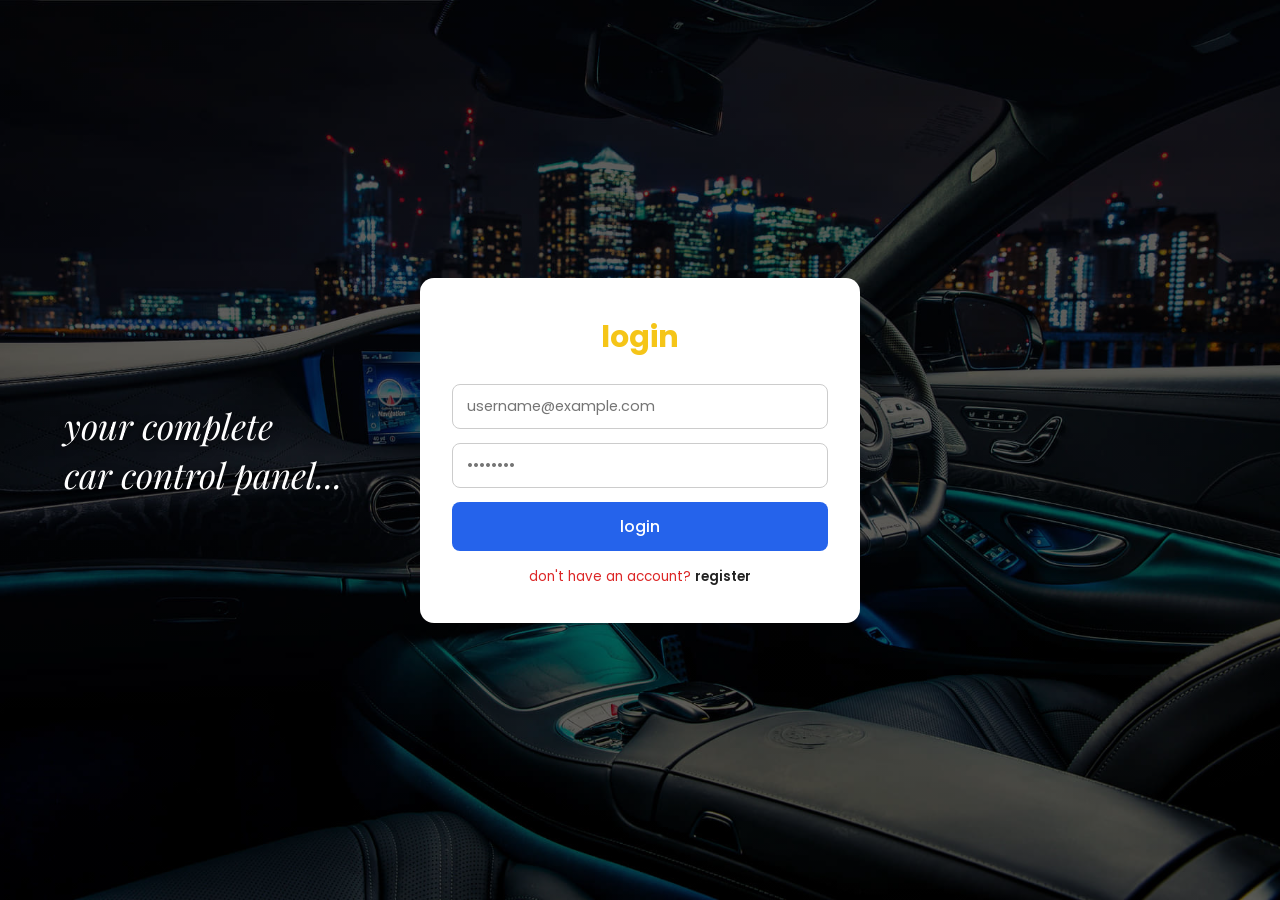
<file: index.html>
<!DOCTYPE html>
<html lang="en">
<head>
  <meta charset="UTF-8">
  <meta name="viewport" content="width=device-width, initial-scale=1.0">
  <title>Car Essentials – Login</title>
  <link rel="stylesheet" href="style/style.css">
</head>
<body>

  <p class="auth-bg-text">your complete<br>car control panel...</p>

  <div class="auth-page">
    <div class="auth-card">
      <h1 class="auth-title">login</h1>

      <div id="successMsg" class="success-msg"></div>

      <form id="loginForm" novalidate>
        <div class="form-group">
          <input type="text" id="email" class="form-input" placeholder="username@example.com">
          <span class="field-error" id="emailError">Please enter a valid email address</span>
        </div>
        <div class="form-group">
          <input type="password" id="password" class="form-input" placeholder="••••••••">
          <span class="field-error" id="passwordError">Password is required</span>
        </div>
        <button type="submit" class="btn btn-blue btn-full">login</button>
      </form>

      <div class="auth-link">
        don't have an account? <a href="register.html">register</a>
      </div>
    </div>
  </div>

  <script src="js/login.js"></script>
</body>
</html>
</file>
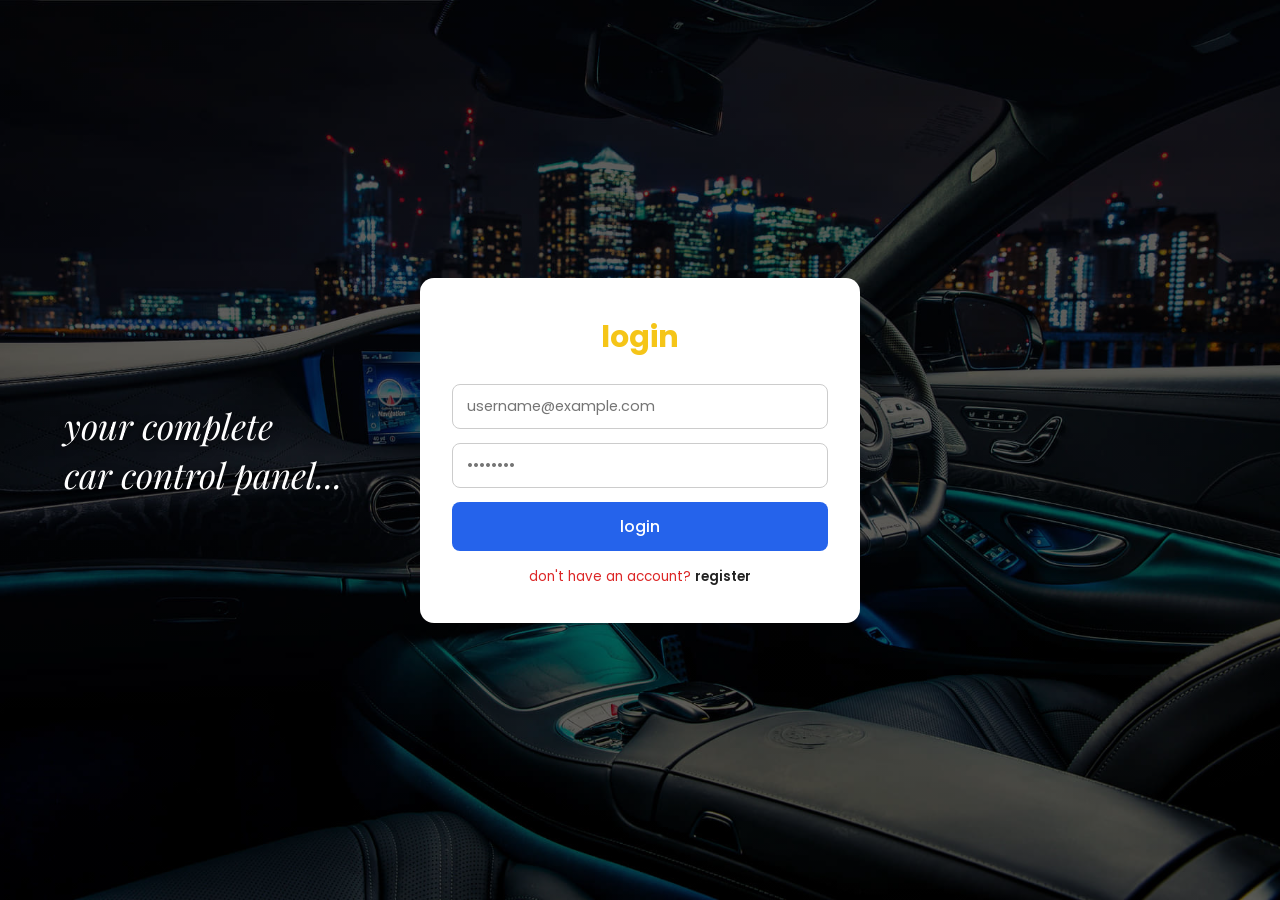
<file: home.html>
<!DOCTYPE html>
<html lang="en">
<head>
  <meta charset="UTF-8">
  <meta name="viewport" content="width=device-width, initial-scale=1.0">
  <title>Car Essentials – Home</title>
  <link rel="stylesheet" href="style/style.css">
</head>
<body>

  <div class="site-logo">
    🚗 car essentials
    <button class="logout-btn" id="logoutBtn">Logout</button>
  </div>

  <nav class="navbar">
    <a href="home.html"     class="nav-link active">🏠 <span>home</span></a>
    <a href="status.html"   class="nav-link">⚡ <span>status</span></a>
    <a href="controls.html" class="nav-link">⚙️ <span>controls</span></a>
    <a href="support.html"  class="nav-link">🎧 <span>support</span></a>
    <a href="account.html"  class="nav-link">👤 <span>account</span></a>
  </nav>

  <main class="page-content">
    <h1 class="page-title">Welcome to Car Essentials!</h1>

    <div class="home-panel card">
      <div class="car-img-wrap">
        <img src="images/car.jpg" alt="Your Car"
             onerror="this.parentElement.innerHTML='<div class=\'car-img-placeholder\'>🚗</div>'">
      </div>
      <div class="card status-panel">
        <div class="card-title">🚗 Car Status</div>
        <ul class="status-list" id="statusList"></ul>
      </div>
    </div>

    <div class="card road-support-section">
      <div class="card-title">🛠 Road Support</div>
      <p class="road-support-text">Find the nearest gas station with just a tap</p>
      <div id="gasToast" class="gas-toast hidden">⛽ Finding your location...</div>
      <div class="quick-actions">
        <button class="btn btn-yellow" id="gasBtn">⛽ Nearest Gas Station</button>
        <button class="btn btn-red" onclick="window.open('https://www.waze.com/live-map','_blank')">🔴 Waze</button>
        <button class="btn btn-green" onclick="window.open('https://www.google.com/maps','_blank')">G&nbsp; Google Maps</button>
      </div>
    </div>

    <div class="card">
      <div class="card-title">
        🌤 Driving Conditions
        <button class="btn btn-yellow hidden" id="refreshWeatherBtn">↺ Refresh</button>
      </div>
      <div id="weatherContent">
        <p class="loading-msg">Loading weather...</p>
      </div>
    </div>
  </main>

  <footer>
    🛡 Car Essentials App &nbsp;|&nbsp; © 2026 Ibraheem Iraqi &amp; Mohamad Agbaria
  </footer>

  <div class="toast" id="toast"></div>

  <script src="js/home.js"></script>
</body>
</html>
</file>
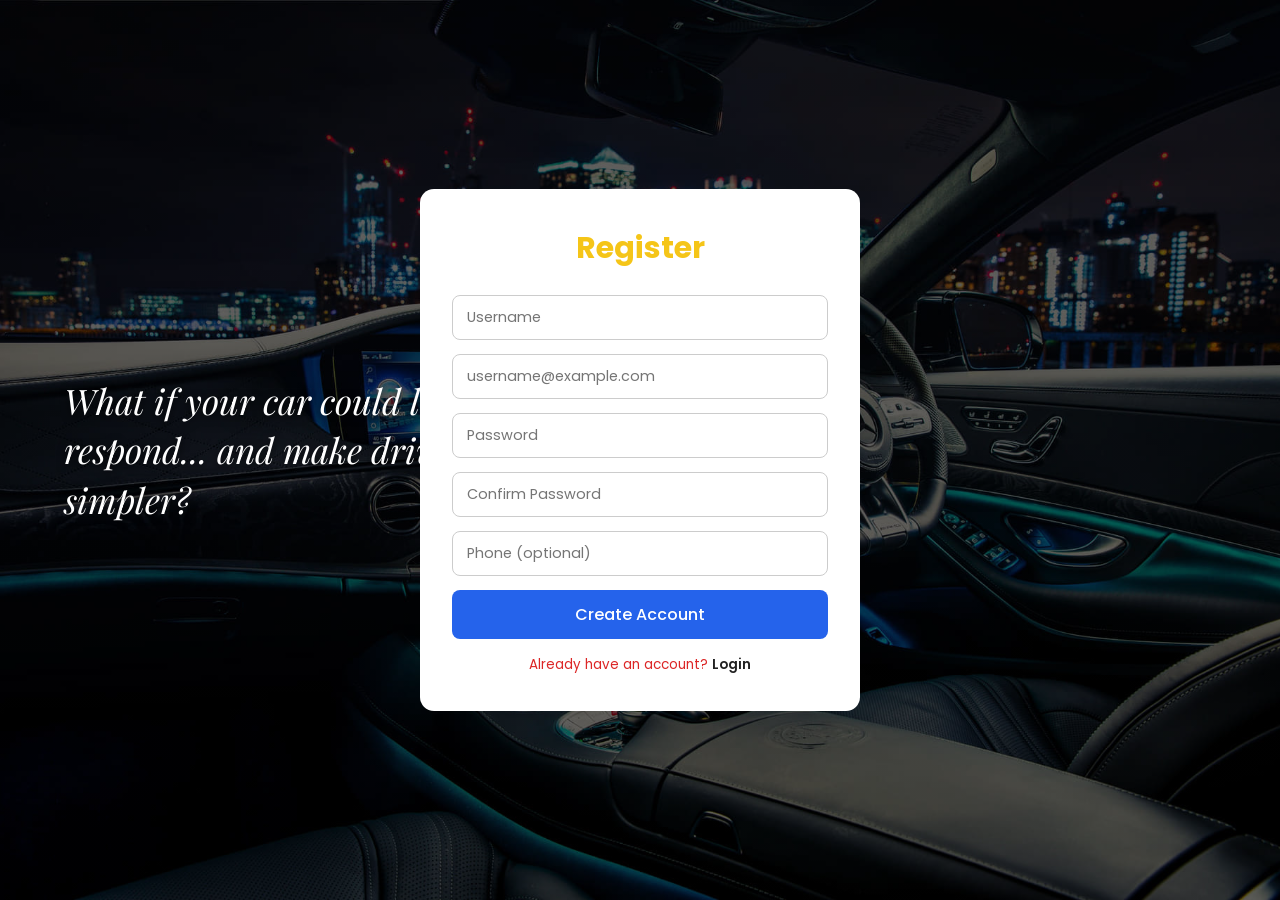
<file: register.html>
<!DOCTYPE html>
<html lang="en">
<head>
  <meta charset="UTF-8">
  <meta name="viewport" content="width=device-width, initial-scale=1.0">
  <title>Car Essentials – Register</title>
  <link rel="stylesheet" href="style/style.css">
</head>
<body>

  <p class="auth-bg-text">What if your car could listen... respond... and make driving simpler?</p>

  <div class="auth-page">
    <div class="auth-card">
      <h1 class="auth-title">Register</h1>

      <div id="successMsg" class="success-msg"></div>

      <form id="registerForm" novalidate>
        <div class="form-group">
          <input type="text" id="username" class="form-input" placeholder="Username">
          <span class="field-error" id="usernameError">Username is required</span>
        </div>
        <div class="form-group">
          <input type="email" id="email" class="form-input" placeholder="username@example.com">
          <span class="field-error" id="emailError">Please enter a valid email address</span>
        </div>
        <div class="form-group">
          <input type="password" id="password" class="form-input" placeholder="Password">
          <span class="field-error" id="passwordError">Password must be at least 6 characters</span>
        </div>
        <div class="form-group">
          <input type="password" id="confirmPassword" class="form-input" placeholder="Confirm Password">
          <span class="field-error" id="confirmError">Passwords do not match</span>
        </div>
        <div class="form-group">
          <input type="tel" id="phone" class="form-input" placeholder="Phone (optional)">
        </div>
        <button type="submit" class="btn btn-blue btn-full">Create Account</button>
      </form>

      <div class="auth-link">
        Already have an account? <a href="index.html">Login</a>
      </div>
    </div>
  </div>

  <script src="js/register.js"></script>
</body>
</html>
</file>
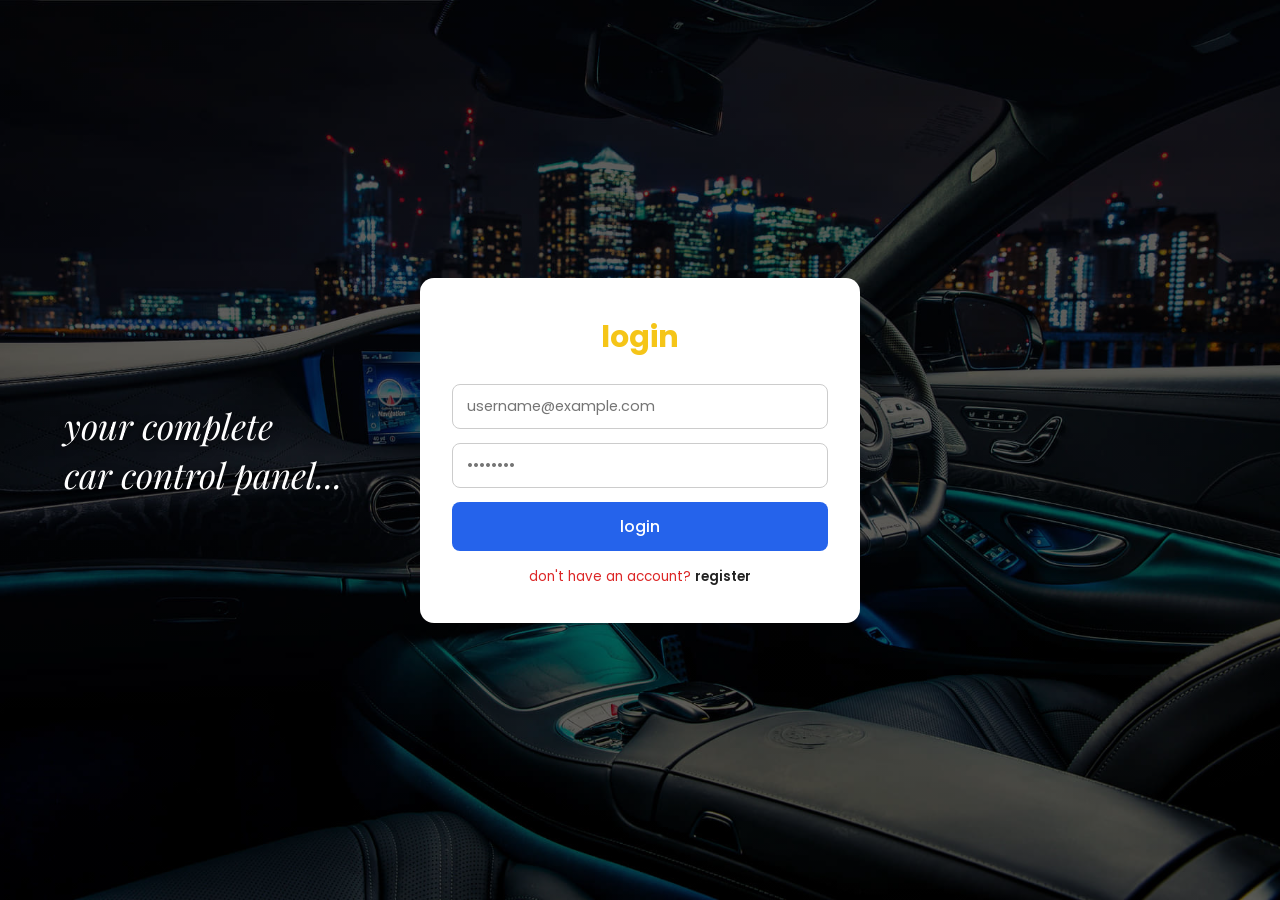
<file: support.html>
<!DOCTYPE html>
<html lang="en">
<head>
  <meta charset="UTF-8">
  <meta name="viewport" content="width=device-width, initial-scale=1.0">
  <title>Car Essentials – Support</title>
  <link rel="stylesheet" href="style/style.css">
</head>
<body>

  <div class="site-logo">
    🚗 car essentials
    <button class="logout-btn" onclick="localStorage.removeItem('token');localStorage.removeItem('user');window.location.href='index.html'">Logout</button>
  </div>

  <nav class="navbar">
    <a href="home.html"     class="nav-link">🏠 <span>home</span></a>
    <a href="status.html"   class="nav-link">⚡ <span>status</span></a>
    <a href="controls.html" class="nav-link">⚙️ <span>controls</span></a>
    <a href="support.html"  class="nav-link active">🎧 <span>support</span></a>
    <a href="account.html"  class="nav-link">👤 <span>account</span></a>
  </nav>

  <main class="page-content">
    <h1 class="page-title">🎧 Support</h1>

    <div class="support-layout">
      <div class="card">
        <div class="card-title">Send us a message</div>

        <div id="successMsg" class="success-msg"></div>

        <form id="supportForm" novalidate>
          <div class="form-group">
            <input type="text" id="name" class="form-input support-input"
              placeholder="Your Name">
            <span class="field-error" id="nameError">Name is required</span>
          </div>
          <div class="form-group">
            <input type="email" id="email" class="form-input support-input"
              placeholder="your@email.com">
            <span class="field-error" id="emailError">Please enter a valid email address</span>
          </div>
          <div class="form-group">
            <select id="issueType" class="form-input support-input">
              <option value="">Select Issue Type</option>
              <option value="technical">Technical Issue</option>
              <option value="billing">Billing</option>
              <option value="feature">Feature Request</option>
              <option value="other">Other</option>
            </select>
            <span class="field-error" id="issueError">Please select an issue type</span>
          </div>
          <div class="form-group">
            <textarea id="message" class="form-input support-input support-textarea" rows="4"
              placeholder="Describe your issue..."></textarea>
            <span class="field-error" id="messageError">Message must be at least 10 characters</span>
          </div>
          <button type="submit" class="btn btn-yellow btn-full">Submit Request</button>
        </form>
      </div>

      <div class="card">
        <div class="card-title">📋 My Tickets</div>
        <div id="ticketsList"><p class="loading-msg">Loading tickets...</p></div>
      </div>
    </div>
  </main>

  <footer>
    🛡 Car Essentials App &nbsp;|&nbsp; © 2026 Ibraheem Iraqi &amp; Mohamad Agbaria
  </footer>

  <script src="js/support.js"></script>
</body>
</html>
</file>
<file: style/style.css>
@import url('https://fonts.googleapis.com/css2?family=Poppins:wght@300;400;500;600;700&family=Playfair+Display:ital,wght@1,700&display=swap');

*, *::before, *::after { margin: 0; padding: 0; box-sizing: border-box; }

:root 
{
  --yellow:      #f5c518;
  --yellow-dark: #c9a000;
  --blue:        #2563eb;
  --red:         #dc2626;
  --green:       #16a34a;
  --orange:      #ea580c;
  --bg:          #0c0c0c;
  --card-bg:     rgba(10, 10, 10, 0.80);
  --card-border: rgba(245, 197, 24, 0.22);
  --text:        #ffffff;
  --muted:       #9ca3af;
  --nav-bg:      rgba(0, 0, 0, 0.90);
}

body 
{
  font-family: 'Poppins', sans-serif;
  color: var(--text);
  min-height: 100vh;
  background-color: var(--bg);
  background-image:
    linear-gradient(rgba(0,0,0,0.62), rgba(0,0,0,0.62)),
    url('../images/car-bg.jpg');
  background-size: cover;
  background-position: center;
  background-attachment: fixed;
}

a { text-decoration: none; }

/* Logo */
.site-logo 
{
  display: flex;
  justify-content: center;
  align-items: center;
  gap: 10px;
  padding: 13px 20px;
  font-size: 1.35rem;
  font-weight: 700;
  color: var(--orange);
  background: rgba(0,0,0,0.65);
  border-bottom: 1px solid rgba(255,255,255,0.08);
  position: relative;
}

.logout-btn 
{
  position: absolute;
  right: 20px;
  padding: 6px 16px;
  background: var(--red);
  color: #fff;
  border: none;
  border-radius: 6px;
  cursor: pointer;
  font-family: 'Poppins', sans-serif;
  font-size: 0.85rem;
  font-weight: 500;
  transition: background 0.2s;
}
.logout-btn:hover { background: #b91c1c; }

/* NavBar */
.navbar 
{
  display: flex;
  justify-content: center;
  align-items: center;
  gap: 6px;
  padding: 10px 16px;
  background: var(--nav-bg);
  border-bottom: 2px solid var(--yellow);
  flex-wrap: wrap;
  position: sticky;
  top: 0;
  z-index: 100;
}

.nav-link 
{
  display: flex;
  align-items: center;
  gap: 6px;
  padding: 7px 18px;
  border-radius: 20px;
  color: var(--muted);
  font-size: 0.88rem;
  font-weight: 500;
  transition: all 0.2s;
  border: 1px solid transparent;
}
.nav-link:hover { color: var(--text); background: rgba(255,255,255,0.08); }
.nav-link.active 
{
  background: rgba(20,20,20,0.9);
  color: var(--text);
  border: 1px solid rgba(255,255,255,0.55);
}

/* Layout */
.page-content 
{
  max-width: 1100px;
  margin: 0 auto;
  padding: 30px 20px 40px;
}

.page-title 
{
  text-align: center;
  font-size: 1.8rem;
  font-weight: 600;
  color: var(--yellow);
  margin-bottom: 26px;
}

.card 
{
  background: var(--card-bg);
  border: 1px solid var(--card-border);
  border-radius: 14px;
  padding: 24px;
  backdrop-filter: blur(10px);
}

.card-title 
{
  font-size: 1.05rem;
  font-weight: 600;
  color: var(--yellow);
  margin-bottom: 18px;
  display: flex;
  align-items: center;
  gap: 8px;
}

/* Buttons */
.btn 
{
  padding: 10px 20px;
  border: none;
  border-radius: 8px;
  font-family: 'Poppins', sans-serif;
  font-weight: 500;
  font-size: 0.9rem;
  cursor: pointer;
  transition: all 0.2s;
}
.btn-full { width: 100%; padding: 12px; font-size: 1rem; }
.btn-blue  { background: var(--blue);   color: #fff; }
.btn-blue:hover  { background: #1d4ed8; }
.btn-yellow { background: var(--yellow); color: #000; }
.btn-yellow:hover { background: var(--yellow-dark); }
.btn-red   { background: var(--red);    color: #fff; }
.btn-red:hover   { background: #b91c1c; }
.btn-green { background: var(--green);  color: #fff; }
.btn-green:hover { background: #15803d; }

/* Pages */
.auth-bg-text 
{
  position: fixed;
  top: 50%;
  left: 5%;
  transform: translateY(-50%);
  max-width: 38%;
  font-family: 'Playfair Display', Georgia, serif;
  font-style: italic;
  font-size: clamp(1.4rem, 3vw, 2.2rem);
  color: #fff;
  line-height: 1.4;
  text-shadow: 0 2px 8px rgba(0,0,0,0.8);
  pointer-events: none;
}

.auth-page 
{
  display: flex;
  justify-content: center;
  align-items: center;
  min-height: 100vh;
  padding: 20px;
}

.auth-card 
{
  background: #fff;
  border-radius: 14px;
  padding: 36px 32px;
  width: 100%;
  max-width: 440px;
  color: #333;
  position: relative;
  z-index: 1;
}

.auth-title 
{
  text-align: center;
  font-size: 1.9rem;
  font-weight: 700;
  color: var(--yellow);
  margin-bottom: 24px;
}

.form-group { margin-bottom: 14px; }

.form-input 
{
  width: 100%;
  padding: 11px 14px;
  border: 1px solid #ccc;
  border-radius: 8px;
  font-family: 'Poppins', sans-serif;
  font-size: 0.9rem;
  outline: none;
  transition: border-color 0.2s, box-shadow 0.2s;
  background: #fff;
  color: #333;
}
.form-input:focus 
{
  border-color: var(--yellow);
  box-shadow: 0 0 0 3px rgba(245,197,24,0.18);
}
.form-input.input-error { border-color: var(--red); }

.field-error 
{
  color: var(--red);
  font-size: 0.76rem;
  margin-top: 4px;
  display: none;
}
.field-error.visible { display: block; }

.success-msg 
{
  background: #d1fae5;
  color: #065f46;
  border: 1px solid #6ee7b7;
  border-radius: 8px;
  padding: 10px 14px;
  text-align: center;
  font-size: 0.88rem;
  display: none;
  margin-bottom: 14px;
}
.success-msg.visible { display: block; }

.auth-link 
{
  text-align: center;
  margin-top: 16px;
  font-size: 0.84rem;
  color: var(--red);
}
.auth-link a { color: #222; font-weight: 600; }

/* Home Page */
.home-panel 
{
  display: grid;
  grid-template-columns: 1fr 1fr;
  gap: 0;
  margin-bottom: 20px;
}

.car-img-wrap 
{
  border-radius: 10px 0 0 10px;
  overflow: hidden;
  background: rgba(0,0,0,0.3);
  min-height: 200px;
  display: flex;
  align-items: center;
  justify-content: center;
}

.car-img-wrap img 
{
  width: 100%;
  height: 100%;
  object-fit: cover;
  display: block;
}

.car-img-placeholder 
{
  font-size: 5rem;
  opacity: 0.5;
}

.status-panel 
{
  border-radius: 0 10px 10px 0;
  border-left: none;
}

.status-list { list-style: none; }
.status-list li 
{
  padding: 9px 0;
  border-bottom: 1px solid rgba(255,255,255,0.08);
  display: flex;
  align-items: center;
  gap: 10px;
  font-size: 0.93rem;
}
.status-list li:last-child { border-bottom: none; }

.quick-actions 
{
  display: flex;
  gap: 12px;
  flex-wrap: wrap;
  justify-content: center;
  margin-top: 22px;
}
.quick-actions .btn { border-radius: 10px; }

/* Controls Page */
.controls-grid 
{
  display: grid;
  grid-template-columns: repeat(3, 1fr);
  gap: 16px;
}

.control-card 
{
  background: rgba(18,18,18,0.85);
  border: 1px solid rgba(255,255,255,0.13);
  border-radius: 14px;
  padding: 22px 16px;
  text-align: center;
  cursor: pointer;
  transition: all 0.25s;
  user-select: none;
}
.control-card:hover 
{
  border-color: rgba(255,255,255,0.35);
  background: rgba(35,35,35,0.9);
}

.control-card.active 
{
  background: rgba(245,197,24,0.12);
  border-color: var(--yellow);
}

.control-card h3 
{
  font-size: 0.92rem;
  font-weight: 600;
  margin-bottom: 10px;
  color: var(--text);
}

.control-icon { font-size: 2.2rem; margin: 8px 0; }
.control-status { font-size: 0.8rem; color: var(--muted); margin-top: 6px; }

/* Status Page */
.telemetry-grid 
{
  display: grid;
  grid-template-columns: repeat(4, 1fr);
  gap: 16px;
}

.telemetry-item 
{
  background: var(--card-bg);
  border: 1px solid var(--card-border);
  border-radius: 12px;
  padding: 20px 14px;
  text-align: center;
  backdrop-filter: blur(8px);
}

.telemetry-label 
{
  font-size: 0.78rem;
  color: var(--muted);
  font-weight: 500;
  margin-bottom: 8px;
  text-transform: uppercase;
  letter-spacing: 0.04em;
}

.telemetry-value 
{
  font-size: 1.55rem;
  font-weight: 700;
  color: var(--yellow);
  line-height: 1;
}

.telemetry-unit 
{
  font-size: 0.78rem;
  color: var(--muted);
  display: block;
  margin-top: 4px;
}

/* Account Page */
.account-grid 
{
  display: grid;
  grid-template-columns: 1fr 1fr;
  gap: 20px;
}

.profile-field 
{
  padding: 6px 0;
  font-size: 0.93rem;
  border-bottom: 1px solid rgba(255,255,255,0.07);
}

.profile-field:last-of-type { border-bottom: none; }
.profile-field strong { color: var(--text); }
.profile-field span { color: var(--muted); }

.toast 
{
  position: fixed;
  bottom: 24px;
  right: 24px;
  background: rgba(12,12,12,0.96);
  border: 1px solid var(--yellow);
  border-radius: 30px;
  padding: 12px 22px;
  color: var(--text);
  font-size: 0.9rem;
  z-index: 9999;
  transform: translateY(70px);
  opacity: 0;
  transition: all 0.3s ease;
  pointer-events: none;
  max-width: 320px;
}
.toast.show { transform: translateY(0); opacity: 1; }

.support-input {
  background: rgba(255,255,255,0.07);
  color: #fff;
  border-color: rgba(255,255,255,0.2);
}

.support-textarea {
  resize: vertical;
}

.road-support-text {
  color: var(--muted);
  margin-bottom: 16px;
}

.gas-toast {
  background: rgba(245,197,24,0.15);
  border: 1px solid var(--yellow);
  border-radius: 10px;
  padding: 10px 16px;
  color: var(--yellow);
  font-size: 0.9rem;
  margin-bottom: 12px;
  text-align: center;
}

.hidden { display: none; }

.condition-good    { color: var(--green); font-weight: 600; }
.condition-caution { color: var(--red);   font-weight: 600; }

.error-text { color: var(--red); }

.card-actions { margin-top: 16px; }

.btn-row {
  display: flex;
  gap: 10px;
  margin-top: 16px;
}

/* Support page two-column layout */
.support-layout {
  display: grid;
  grid-template-columns: 420px 1fr;
  gap: 20px;
  align-items: start;
}

/* Ticket list items */
.ticket-item {
  padding: 14px 0;
  border-bottom: 1px solid rgba(255,255,255,0.07);
}
.ticket-item:last-child { border-bottom: none; }

.ticket-header {
  display: flex;
  align-items: center;
  justify-content: space-between;
  gap: 10px;
  margin-bottom: 6px;
}

.ticket-meta {
  font-size: 0.8rem;
  color: var(--muted);
  margin-bottom: 6px;
}

.ticket-message {
  font-size: 0.88rem;
  color: var(--text);
  opacity: 0.85;
}

.badge {
  display: inline-block;
  padding: 2px 10px;
  border-radius: 20px;
  font-size: 0.75rem;
  font-weight: 600;
  text-transform: capitalize;
}
.badge-open     { background: rgba(22,163,74,0.2);  color: var(--green); }
.badge-closed   { background: rgba(156,163,175,0.2); color: var(--muted); }
.badge-type     { background: rgba(245,197,24,0.15); color: var(--yellow); }

.loading-msg {
  color: var(--muted);
  text-align: center;
  padding: 20px;
  font-size: 0.9rem;
}

.error-msg {
  color: var(--red);
  text-align: center;
  padding: 20px;
  font-size: 0.9rem;
}

/* Footer */
footer 
{
  text-align: center;
  padding: 20px;
  color: var(--muted);
  font-size: 0.8rem;
  background: rgba(0,0,0,0.55);
  border-top: 1px solid rgba(255,255,255,0.07);
  margin-top: 40px;
}

.chart-section {
  background: var(--card-bg);
  border: 1px solid var(--card-border);
  border-radius: 14px;
  padding: 24px;
  margin-top: 28px;
  max-width: 700px;
  margin-left: auto;
  margin-right: auto;
}

.chart-title {
  color: var(--text);
  font-size: 1.1rem;
  font-weight: 600;
  margin-bottom: 20px;
  text-align: center;
}

/* Responsive */
@media (max-width: 900px) 
{
  .telemetry-grid { grid-template-columns: repeat(2, 1fr); }
}

@media (max-width: 768px)
{
  .controls-grid { grid-template-columns: repeat(2, 1fr); }
  .home-panel { grid-template-columns: 1fr; }
  .car-img-wrap { border-radius: 10px 10px 0 0; max-height: 200px; }
  .status-panel { border-radius: 0 0 10px 10px; border-left: 1px solid var(--card-border); }
  .account-grid { grid-template-columns: 1fr; }
  .support-layout { grid-template-columns: 1fr; }
  .auth-bg-text { display: none; }
  .page-title { font-size: 1.4rem; }
}

@media (max-width: 520px) 
{
  .controls-grid { grid-template-columns: repeat(2, 1fr); }
  .telemetry-grid { grid-template-columns: repeat(2, 1fr); }
  .auth-card { padding: 24px 18px; }
  .nav-link { padding: 6px 10px; font-size: 0.8rem; }
  .quick-actions { flex-direction: column; align-items: stretch; }
  .quick-actions .btn { text-align: center; }
}
</file>
